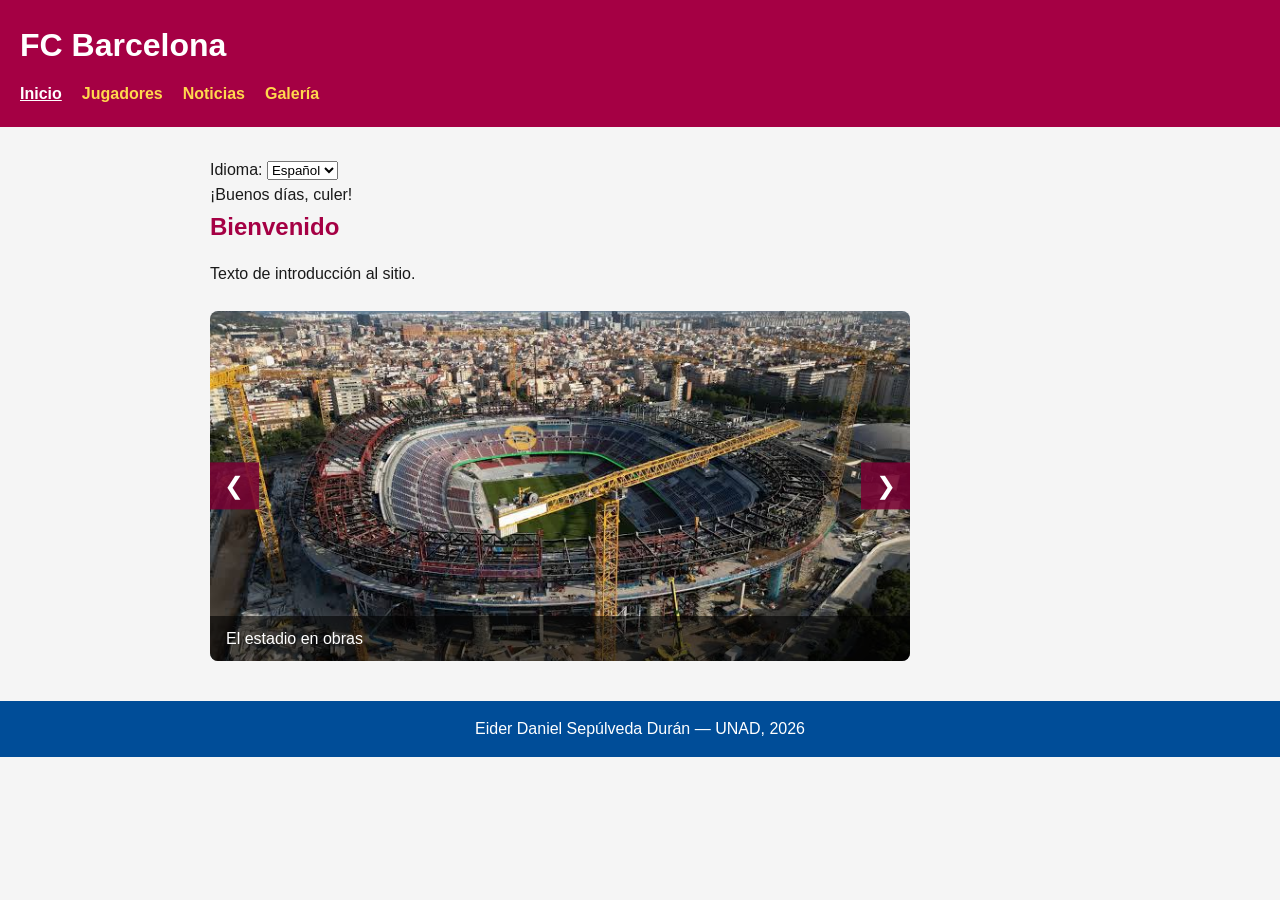
<file: index.html>
<!DOCTYPE html>
<html lang="es">
<head>
  <meta charset="UTF-8">
  <meta name="viewport" content="width=device-width, initial-scale=1.0">
  <meta name="description" content="Sitio sobre el FC Barcelona y el fútbol español: jugadores, noticias y galería.">
  <title>FC Barcelona | Inicio</title>
  <link rel="stylesheet" href="css/estilos.css">
</head>
<body>

  <a href="#contenido" class="salto-contenido">Saltar al contenido principal</a>

  <header>
    <h1>FC Barcelona</h1>
    <nav aria-label="Navegación principal">
     <ul>
  <li><a href="index.html" aria-current="page">Inicio</a></li> 
  <li class="con-submenu">
    <a href="jugadores.html">Jugadores</a>
    <ul class="submenu">
      <li><a href="jugadores.html">Porteros</a></li>
      <li><a href="jugadores.html">Defensas</a></li>
      <li><a href="jugadores.html">Centrocampistas</a></li>
      <li><a href="jugadores.html">Delanteros</a></li>
    </ul>
  </li>
  <li><a href="noticias.html">Noticias</a></li>
  <li><a href="galeria.html">Galería</a></li>
</ul>
    </nav>
  </header>

  <main id="contenido">
    <label for="idioma">Idioma:</label>
<select id="idioma">
  <option value="es">Español</option>
  <option value="ca">Català</option>
  <option value="en">English</option>
</select>
  <p id="saludo" aria-live="polite"></p>
    <h2>Bienvenido</h2>
    <p>Texto de introducción al sitio.</p>
    <section class="slider" aria-label="Imágenes destacadas del club">
  <figure class="slide activa">
    <img src="images/Noticia_1.jpg" alt="Vista aérea del estadio del FC Barcelona en remodelación">
    <figcaption>El estadio en obras</figcaption>
  </figure>

  <figure class="slide">
    <img src="images/Noticia_2.jpg" alt="Jugadores del FC Barcelona celebrando un gol">
    <figcaption>Celebración del equipo</figcaption>
  </figure>

  <figure class="slide">
    <img src="images/Noticia_3.jpg" alt="Escudo oficial del FC Barcelona">
    <figcaption>Escudo del club</figcaption>
  </figure>

  <button class="slider-btn anterior" aria-label="Imagen anterior">&#10094;</button>
  <button class="slider-btn siguiente" aria-label="Imagen siguiente">&#10095;</button>
</section>
  </main>

   <footer>
    <p>Eider Daniel Sepúlveda Durán — UNAD, 2026</p>
  </footer>

  <script src="js/app.js" defer></script>
</body>
</html>
</file>
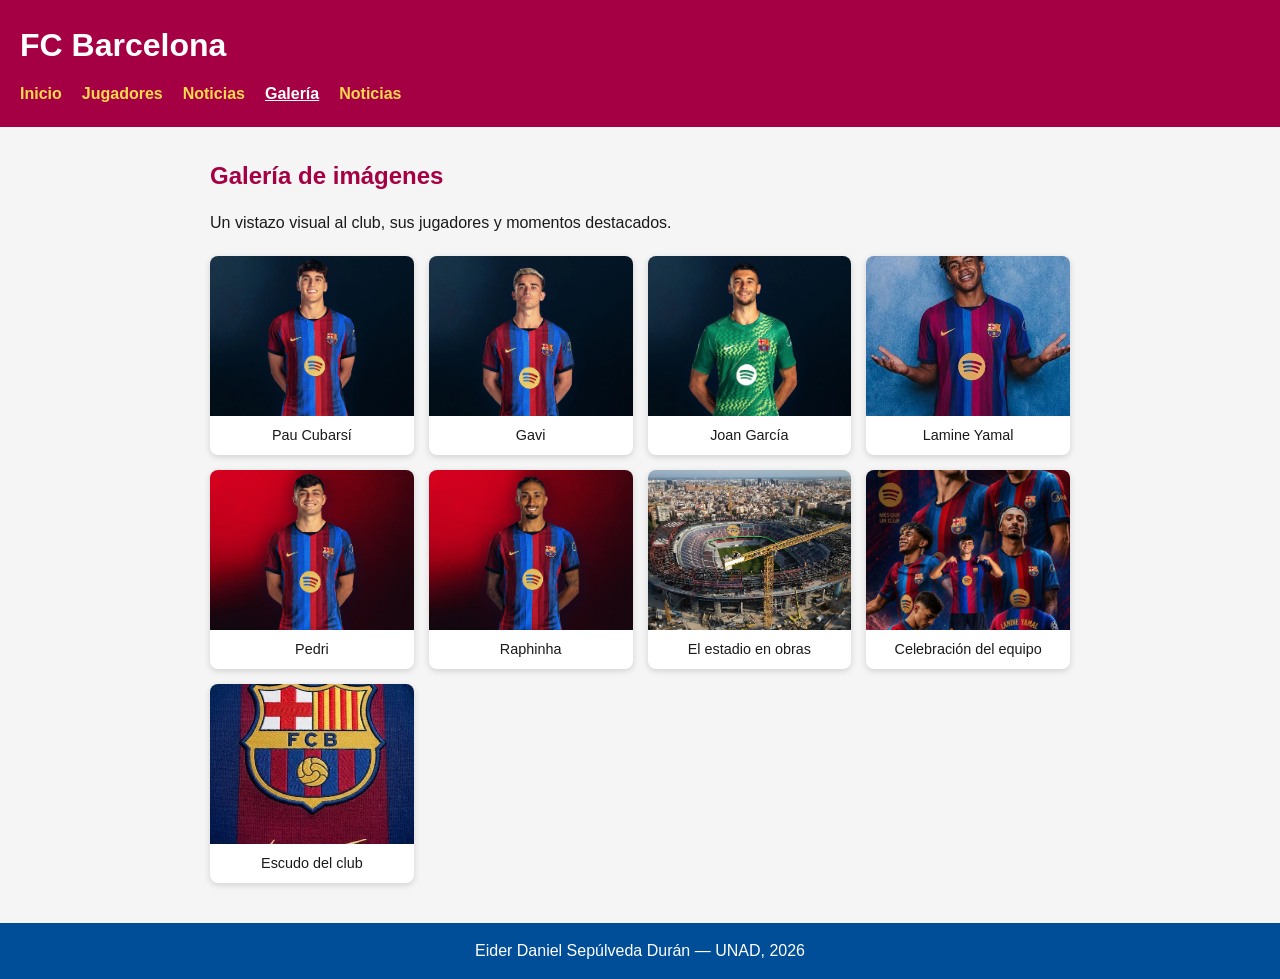
<file: galeria.html>
<!DOCTYPE html>
<html lang="es">
<head>
  <meta charset="UTF-8">
  <meta name="viewport" content="width=device-width, initial-scale=1.0">
 <meta name="description" content="Galería de imágenes del FC Barcelona: jugadores, estadio y celebraciones.">

  <title>FC Barcelona | Galería</title>
  <link rel="stylesheet" href="css/estilos.css">
</head>
<body>

  <a href="#contenido" class="salto-contenido">Saltar al contenido principal</a>

  <header>
    <h1>FC Barcelona</h1>
    <nav aria-label="Navegación principal">
      <ul>
  <li><a href="index.html">Inicio</a></li>
  <li class="con-submenu">
    <a href="jugadores.html">Jugadores</a>
    <ul class="submenu">
      <li><a href="jugadores.html">Porteros</a></li>
      <li><a href="jugadores.html">Defensas</a></li>
      <li><a href="jugadores.html">Centrocampistas</a></li>
      <li><a href="jugadores.html">Delanteros</a></li>
    </ul>
  </li>
    <li><a href="noticias.html">Noticias</a></li>
  <li><a href="galeria.html" aria-current="page">Galería</a></li>
    <li><a href="noticias.html">Noticias</a
</ul>
    </nav>
  </header>

  <main id="contenido">
    <h2>Galería de imágenes</h2>
    <p>Un vistazo visual al club, sus jugadores y momentos destacados.</p>

    <div class="cuadricula-galeria">

      <figure class="item-galeria">
        <img src="images/Cubarsi.jpg" alt="Pau Cubarsí con la camiseta del FC Barcelona">
        <figcaption>Pau Cubarsí</figcaption>
      </figure>

      <figure class="item-galeria">
        <img src="images/Gavi.jpg" alt="Gavi con la camiseta del FC Barcelona">
        <figcaption>Gavi</figcaption>
      </figure>

      <figure class="item-galeria">
        <img src="images/Joan_Garcia.jpg" alt="Joan García con el uniforme de portero del FC Barcelona">
        <figcaption>Joan García</figcaption>
      </figure>

      <figure class="item-galeria">
        <img src="images/Lamine_Yamal.jpg" alt="Lamine Yamal con la camiseta del FC Barcelona">
        <figcaption>Lamine Yamal</figcaption>
      </figure>

      <figure class="item-galeria">
        <img src="images/Pedri.jpg" alt="..." loading="lazy">
        <figcaption>Pedri</figcaption>
      </figure>

      <figure class="item-galeria">
        <img src="images/Raphinha.jpg" alt="Raphinha con la camiseta del FC Barcelona">
        <figcaption>Raphinha</figcaption>
      </figure>

      <figure class="item-galeria">
        <img src="images/Noticia_1.jpg" alt="Vista aérea del estadio del FC Barcelona en remodelación">
        <figcaption>El estadio en obras</figcaption>
      </figure>

      <figure class="item-galeria">
        <img src="images/Noticia_2.jpg" alt="Jugadores del FC Barcelona celebrando un gol">
        <figcaption>Celebración del equipo</figcaption>
      </figure>

      <figure class="item-galeria">
        <img src="images/Noticia_3.jpg" alt="Escudo oficial del FC Barcelona">
        <figcaption>Escudo del club</figcaption>
      </figure>

    </div>
  </main>

  <footer>
    <p>Eider Daniel Sepúlveda Durán — UNAD, 2026</p>
  </footer>
    <script src="js/app.js" defer></script>
</body>
</html>
</file>
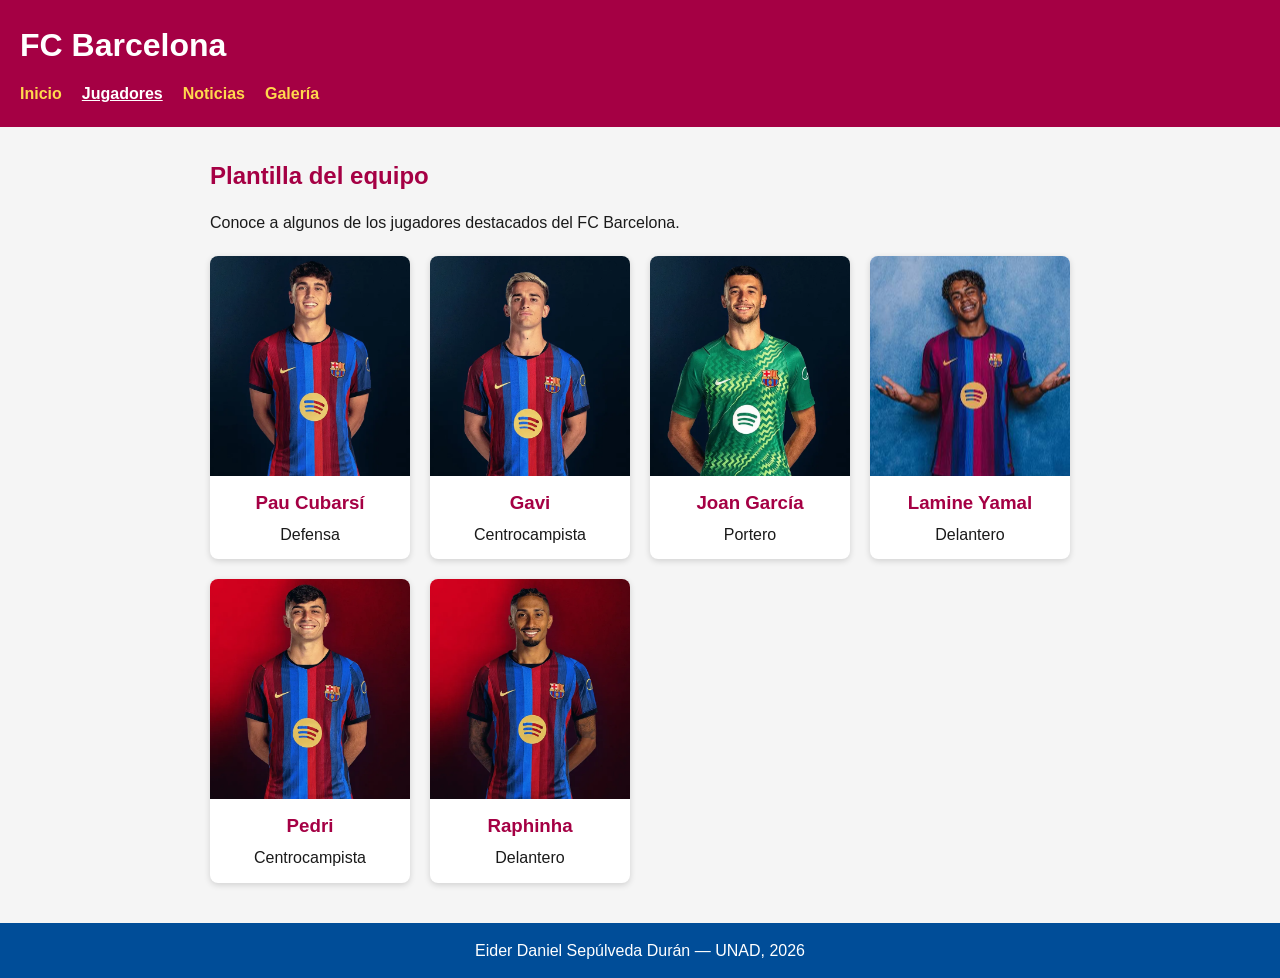
<file: jugadores.html>
<!DOCTYPE html>
<html lang="es">
<head>
  <meta charset="UTF-8">
  <meta name="viewport" content="width=device-width, initial-scale=1.0">
  <meta name="description" content="Plantilla de jugadores del FC Barcelona: porteros, defensas, centrocampistas y delanteros.">
  <title>FC Barcelona | Jugadores</title>
  <link rel="stylesheet" href="css/estilos.css">
</head>
<body>

  <a href="#contenido" class="salto-contenido">Saltar al contenido principal</a>

  <header>
    <h1>FC Barcelona</h1>
    <nav aria-label="Navegación principal">
      <ul>
  <li><a href="index.html">Inicio</a></li>
  <li class="con-submenu">
    <a href="jugadores.html" aria-current="page">Jugadores</a>
    <ul class="submenu">
      <li><a href="jugadores.html">Porteros</a></li>
      <li><a href="jugadores.html">Defensas</a></li>
      <li><a href="jugadores.html">Centrocampistas</a></li>
      <li><a href="jugadores.html">Delanteros</a></li>
    </ul>
  </li>
  <li><a href="noticias.html">Noticias</a></li>
  <li><a href="galeria.html">Galería</a></li>
</ul>
</nav>
  </header>

  <main id="contenido">
    <h2>Plantilla del equipo</h2>
    <p>Conoce a algunos de los jugadores destacados del FC Barcelona.</p>

    <div class="cuadricula-jugadores">

      <figure class="tarjeta-jugador">
        <img src="images/Cubarsi.jpg" alt="Pau Cubarsí, defensa del FC Barcelona">
        <figcaption>
          <h3>Pau Cubarsí</h3>
          <p>Defensa</p>
        </figcaption>
      </figure>

      <figure class="tarjeta-jugador">
        <img src="images/Gavi.jpg" alt="Gavi, centrocampista del FC Barcelona">
        <figcaption>
          <h3>Gavi</h3>
          <p>Centrocampista</p>
        </figcaption>
      </figure>

      <figure class="tarjeta-jugador">
        <img src="images/Joan_Garcia.jpg" alt="Joan García, portero del FC Barcelona">
        <figcaption>
          <h3>Joan García</h3>
          <p>Portero</p>
        </figcaption>
      </figure>

      <figure class="tarjeta-jugador">
        <img src="images/Lamine_Yamal.jpg" alt="Lamine Yamal, delantero del FC Barcelona">
        <figcaption>
          <h3>Lamine Yamal</h3>
          <p>Delantero</p>
        </figcaption>
      </figure>

      <figure class="tarjeta-jugador">
        <img src="images/Pedri.jpg" alt="Pedri, centrocampista del FC Barcelona">
        <figcaption>
          <h3>Pedri</h3>
          <p>Centrocampista</p>
        </figcaption>
      </figure>

      <figure class="tarjeta-jugador">
        <img src="images/Raphinha.jpg" alt="Raphinha, delantero del FC Barcelona">
        <figcaption>
          <h3>Raphinha</h3>
          <p>Delantero</p>
        </figcaption>
      </figure>

    </div>
  </main>

    <footer>
    <p>Eider Daniel Sepúlveda Durán — UNAD, 2026</p>
  </footer>

  <script src="js/app.js" defer></script>
</body>
</html>
</file>
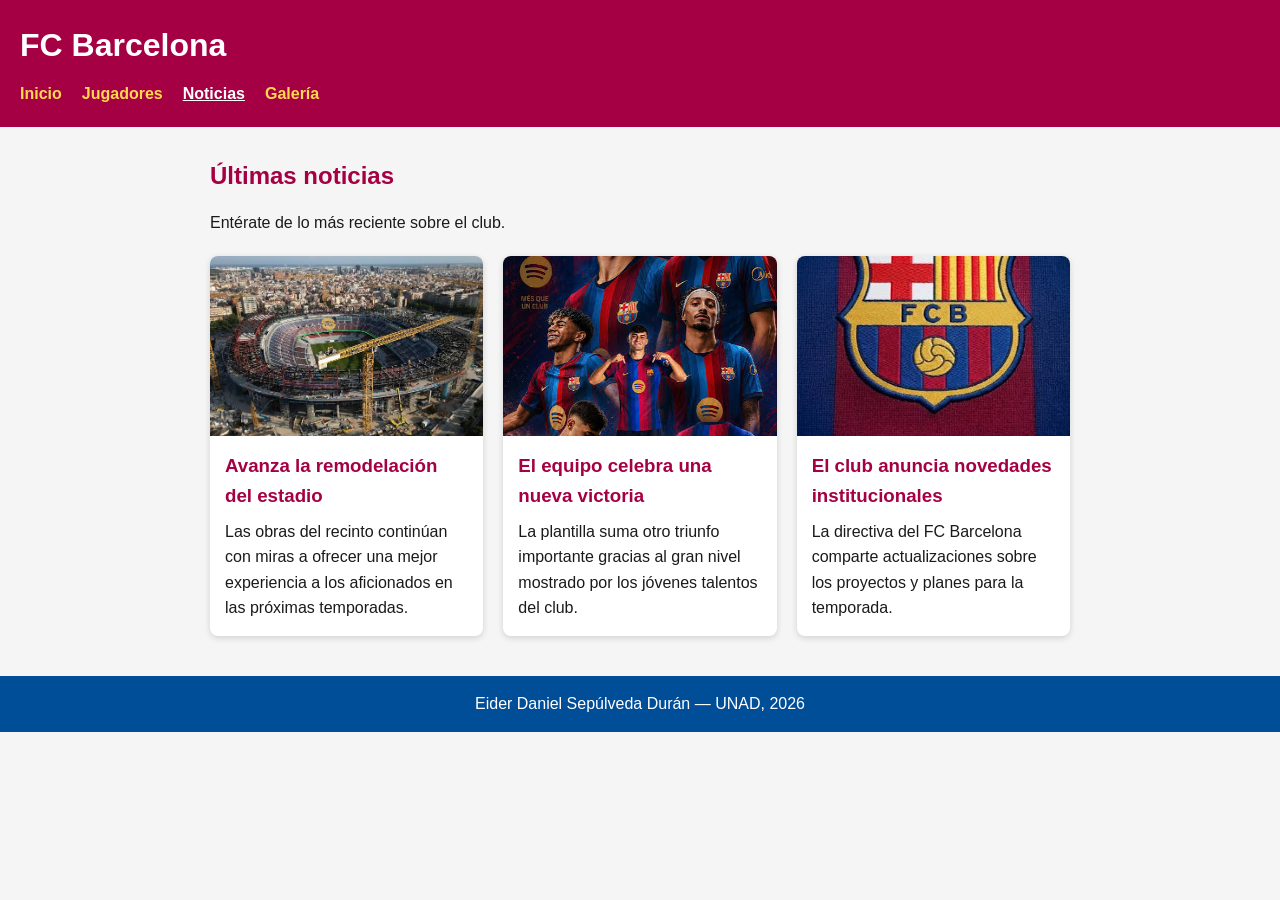
<file: noticias.html>
<!DOCTYPE html>
<html lang="es">
<head>
  <meta charset="UTF-8">
  <meta name="viewport" content="width=device-width, initial-scale=1.0">
  <meta name="description" content="Últimas noticias del FC Barcelona y del fútbol español.">
  <title>FC Barcelona | Noticias</title>
  <link rel="stylesheet" href="css/estilos.css">
</head>
<body>

  <a href="#contenido" class="salto-contenido">Saltar al contenido principal</a>

  <header>
    <h1>FC Barcelona</h1>
    <nav aria-label="Navegación principal">
      <ul>
  <li><a href="index.html">Inicio</a></li>
  <li class="con-submenu">
    <a href="jugadores.html">Jugadores</a>
    <ul class="submenu">
      <li><a href="jugadores.html">Porteros</a></li>
      <li><a href="jugadores.html">Defensas</a></li>
      <li><a href="jugadores.html">Centrocampistas</a></li>
      <li><a href="jugadores.html">Delanteros</a></li>
    </ul>
  </li>
  <li><a href="noticias.html" aria-current="page">Noticias</a></li>
  <li><a href="galeria.html">Galería</a></li>
</ul>
    </nav>
  </header>

  <main id="contenido">
    <h2>Últimas noticias</h2>
    <p>Entérate de lo más reciente sobre el club.</p>

    <div class="cuadricula-noticias">

      <article class="tarjeta-noticia">
        <img src="images/Noticia_1.jpg" alt="Vista aérea del estadio del FC Barcelona en obras de remodelación">
        <div class="contenido-noticia">
          <h3>Avanza la remodelación del estadio</h3>
          <p>Las obras del recinto continúan con miras a ofrecer una mejor experiencia a los aficionados en las próximas temporadas.</p>
        </div>
      </article>

      <article class="tarjeta-noticia">
        <img src="images/Noticia_2.jpg" alt="Jugadores del FC Barcelona celebrando un gol en el campo">
        <div class="contenido-noticia">
          <h3>El equipo celebra una nueva victoria</h3>
          <p>La plantilla suma otro triunfo importante gracias al gran nivel mostrado por los jóvenes talentos del club.</p>
        </div>
      </article>

      <article class="tarjeta-noticia">
        <img src="images/Noticia_3.jpg" alt="Escudo oficial del FC Barcelona">
        <div class="contenido-noticia">
          <h3>El club anuncia novedades institucionales</h3>
          <p>La directiva del FC Barcelona comparte actualizaciones sobre los proyectos y planes para la temporada.</p>
        </div>
      </article>

    </div>
  </main>

  <footer>
    <p>Eider Daniel Sepúlveda Durán — UNAD, 2026</p>
  </footer>
<script src="js/app.js" defer></script>
</body>
</html>
</file>
<file: css/estilos.css>
/* Reset básico */
* {
  margin: 0;
  padding: 0;
  box-sizing: border-box;
}

body {
  font-family: Arial, Helvetica, sans-serif;
  line-height: 1.6;
  color: #1a1a1a;
  background-color: #f5f5f5;
}

/* Enlace de salto: oculto visualmente pero accesible por teclado */
.salto-contenido {
  position: absolute;
  left: -9999px;
  top: 0;
  background: #a50044;
  color: #fff;
  padding: 10px 15px;
  z-index: 100;
}

.salto-contenido:focus {
  left: 10px;
  top: 10px;
}

/* Encabezado */
header {
  background-color: #a50044; /* grana */
  color: #fff;
  padding: 20px;
}

header h1 {
  margin-bottom: 10px;
}

nav ul {
  list-style: none;
  display: flex;
  gap: 20px;
}

nav a {
  color: #ffd84d;
  font-weight: bold;
  text-decoration: none;
}

nav a:hover,
nav a:focus {
  text-decoration: underline;
}

/* Contenido principal */
main {
  max-width: 900px;
  margin: 30px auto;
  padding: 0 20px;
}

main h2 {
  color: #a50044;
  margin-bottom: 15px;
}

/* Pie de página */
footer {
  background-color: #004d98; /* azul */
  color: #fff;
  text-align: center;
  padding: 15px;
  margin-top: 40px;
}
nav a[aria-current="page"] {
  color: #ffffff;
  text-decoration: underline;
}
/* Cuadrícula de jugadores */
.cuadricula-jugadores {
  display: grid;
  grid-template-columns: repeat(auto-fit, minmax(200px, 1fr));
  gap: 20px;
  margin-top: 20px;
}

.tarjeta-jugador {
  background-color: #fff;
  border-radius: 8px;
  overflow: hidden;
  box-shadow: 0 2px 6px rgba(0, 0, 0, 0.15);
  text-align: center;
}

.tarjeta-jugador img {
  width: 100%;
  height: 220px;
  object-fit: cover;
  display: block;
}

.tarjeta-jugador figcaption {
  padding: 12px;
}

.tarjeta-jugador h3 {
  color: #a50044;
  margin-bottom: 4px;
}
/* Cuadrícula de noticias */
.cuadricula-noticias {
  display: grid;
  grid-template-columns: repeat(auto-fit, minmax(250px, 1fr));
  gap: 20px;
  margin-top: 20px;
}

.tarjeta-noticia {
  background-color: #fff;
  border-radius: 8px;
  overflow: hidden;
  box-shadow: 0 2px 6px rgba(0, 0, 0, 0.15);
}

.tarjeta-noticia img {
  width: 100%;
  height: 180px;
  object-fit: cover;
  display: block;
}

.contenido-noticia {
  padding: 15px;
}

.contenido-noticia h3 {
  color: #a50044;
  margin-bottom: 8px;
}
/* Galería */
.cuadricula-galeria {
  display: grid;
  grid-template-columns: repeat(auto-fit, minmax(180px, 1fr));
  gap: 15px;
  margin-top: 20px;
}

.item-galeria {
  background-color: #fff;
  border-radius: 8px;
  overflow: hidden;
  box-shadow: 0 2px 6px rgba(0, 0, 0, 0.15);
  text-align: center;
}

.item-galeria img {
  width: 100%;
  height: 160px;
  object-fit: cover;
  display: block;
}

.item-galeria figcaption {
  padding: 8px;
  font-size: 0.9em;
  color: #1a1a1a;
}  /* ===== Diseño adaptable ===== */
img {
  max-width: 100%;
  height: auto;
}

@media (max-width: 768px) {
  main {
    padding: 0 16px;
    margin: 20px auto;
  }

  .cuadricula-jugadores,
  .cuadricula-galeria {
    display: grid;
    grid-template-columns: repeat(2, 1fr);
    gap: 16px;
  }

  .tarjeta-jugador,
  .item-galeria,
  .tarjeta-noticia {
    width: 100%;
    max-width: none;
  }

  .tarjeta-noticia {
    display: flex;
    flex-direction: column;
  }
}

@media (max-width: 480px) {
  header h1 {
    font-size: 1.6rem;
  }

  nav ul {
    flex-direction: column;
    gap: 8px;
  }

  .cuadricula-jugadores,
  .cuadricula-galeria {
    grid-template-columns: 1fr;
  }
}
/* Menú desplegable */
.con-submenu {
  position: relative;
}

.submenu {
  display: none;
  position: absolute;
  top: 100%;
  left: 0;
  min-width: 190px;
  margin: 0;
  padding: 0;
  list-style: none;
  background-color: #7a0033;
  border-radius: 0 0 6px 6px;
  box-shadow: 0 4px 10px rgba(0, 0, 0, 0.3);
  z-index: 10;
}

.submenu.visible {
  display: block;
}

.submenu li {
  display: block;
}

.submenu a {
  display: block;
  padding: 0.6rem 1rem;
  white-space: nowrap;
}

.submenu a:hover,
.submenu a:focus {
  background-color: #004d98;
}
/* Slider de imágenes */
.slider {
  position: relative;
  max-width: 700px;
  margin: 1.5rem 0;
  overflow: hidden;
  border-radius: 8px;
}

.slide {
  display: none;
  margin: 0;
}

.slide.activa {
  display: block;
}

.slide img {
  display: block;
  width: 100%;
  height: 350px;
  object-fit: cover;
}

.slide figcaption {
  position: absolute;
  bottom: 0;
  left: 0;
  right: 0;
  padding: 0.6rem 1rem;
  background-color: rgba(0, 0, 0, 0.6);
  color: #ffffff;
}

.slider-btn {
  position: absolute;
  top: 50%;
  transform: translateY(-50%);
  background-color: rgba(122, 0, 51, 0.85);
  color: #ffffff;
  border: none;
  font-size: 1.5rem;
  padding: 0.6rem 0.9rem;
  cursor: pointer;
}

.slider-btn:hover,
.slider-btn:focus {
  background-color: #004d98;
}

.anterior {
  left: 0;
}

.siguiente {
  right: 0;
}
@media (max-width: 480px) {
  .slide img {
    height: 220px;
  }
}
</file>
